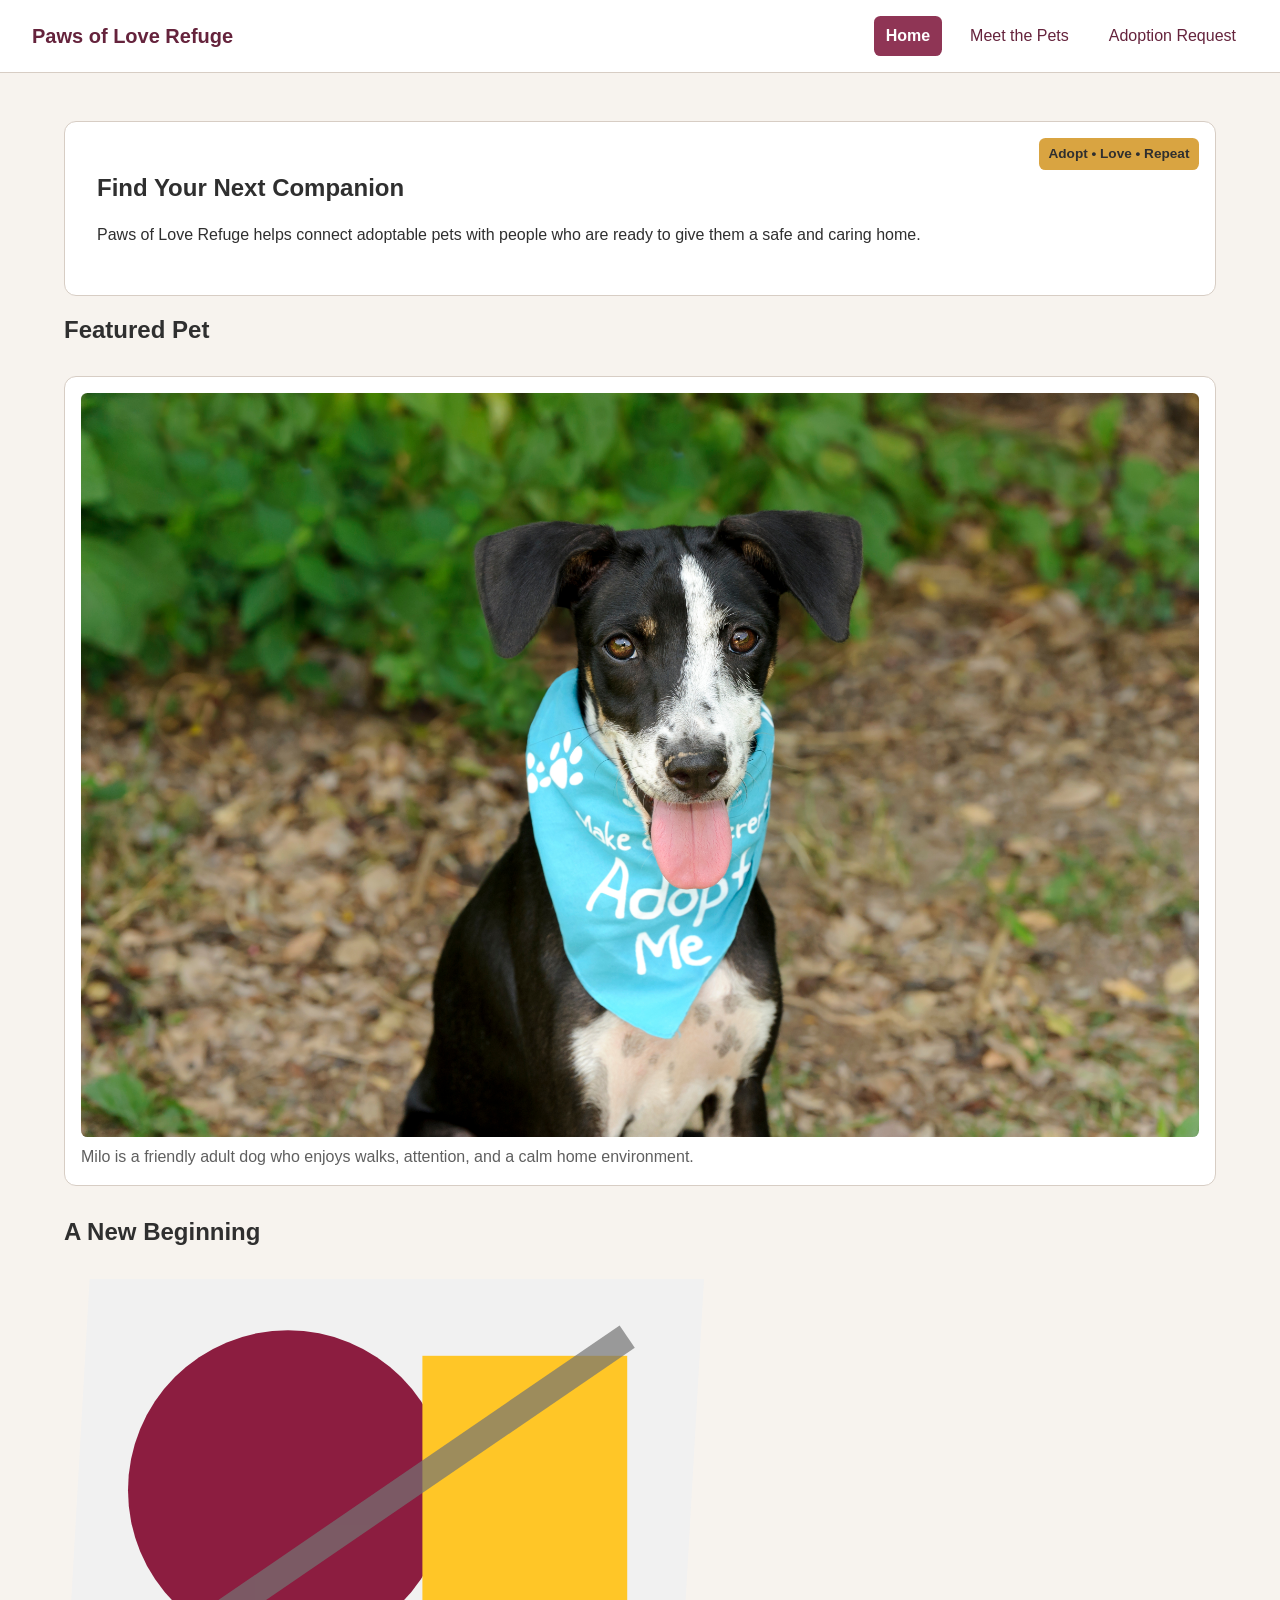
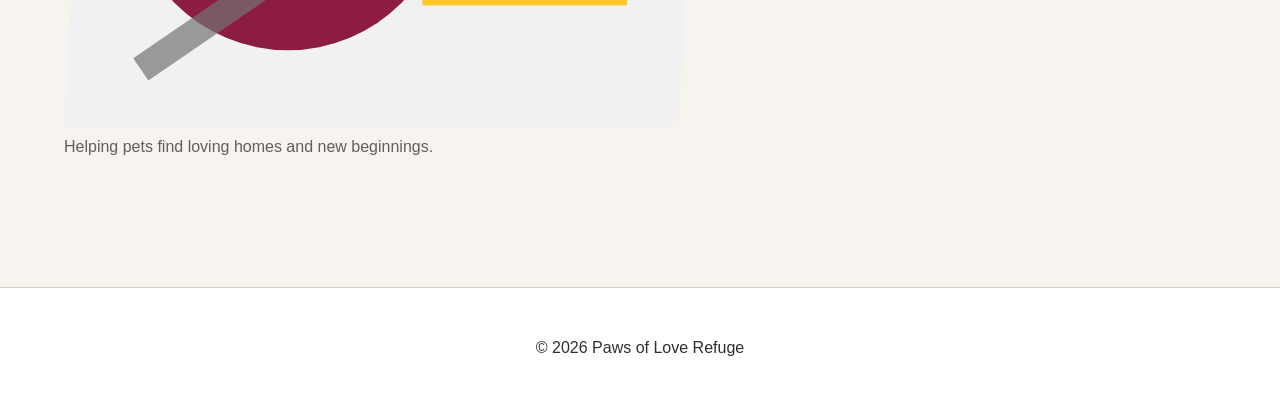
<file: index.html>
<!DOCTYPE html>
<html lang="en">

<head>
    <meta charset="utf-8">
    <meta name="viewport" content="width=device-width, initial-scale=1">
    <meta name="description"
        content="Paws of Love Refuge helps visitors learn about adoptable pets, the adoption process, and how to begin an adoption request.">
    <title>Paws of Love Refuge | Home</title>
    <link rel="stylesheet" href="styles.css">
    <script src="navigation.js" defer></script>
</head>

<body>
    <header class="site-header">
        <a class="site-name" href="index.html">Paws of Love Refuge</a>

        <nav aria-label="Primary navigation">
            <button class="menu-button" type="button" aria-controls="primary-nav" aria-expanded="false" hidden>
                Menu
            </button>

            <ul class="nav-list" id="primary-nav">
                <li><a href="index.html" aria-current="page">Home</a></li>
                <li><a href="pets.html">Meet the Pets</a></li>
                <li><a href="adoption.html">Adoption Request</a></li>
            </ul>
        </nav>
    </header>

    <main id="main">
        <section class="feature-header" aria-labelledby="home-heading">
            <span class="issue-badge">Adopt • Love • Repeat</span>

            <h1 id="home-heading">Find Your Next Companion</h1>

            <p>
                Paws of Love Refuge helps connect adoptable pets with people who are ready to give them a safe and
                caring home.
            </p>
        </section>
        <section aria-labelledby="featured-pet-heading">
            <h2 id="featured-pet-heading">Featured Pet</h2>

            <figure class="featured-pet">
                <img src="images/dog_adopt.jpeg"
                    alt="Black and white dog wearing a blue Adopt Me bandana while sitting outdoors.">

                <figcaption>
                    Milo is a friendly adult dog who enjoys walks, attention, and a calm home environment.
                </figcaption>
            </figure>
        </section>
        <section aria-labelledby="adoption-message-heading">
            <h2 id="adoption-message-heading">A New Beginning</h2>

            <figure class="clipped-treatment">
                <img src="images/adoption_feature.svg" alt="Abstract maroon and gold shelter branding graphic."
                    width="800" height="500">

                <figcaption>
                    Helping pets find loving homes and new beginnings.
                </figcaption>
            </figure>
        </section>
    </main>

    <footer>
        <p>&copy; 2026 Paws of Love Refuge</p>
    </footer>
</body>
<a class="skip-link" href="#main">Skip to main content</a>

</html>
</file>
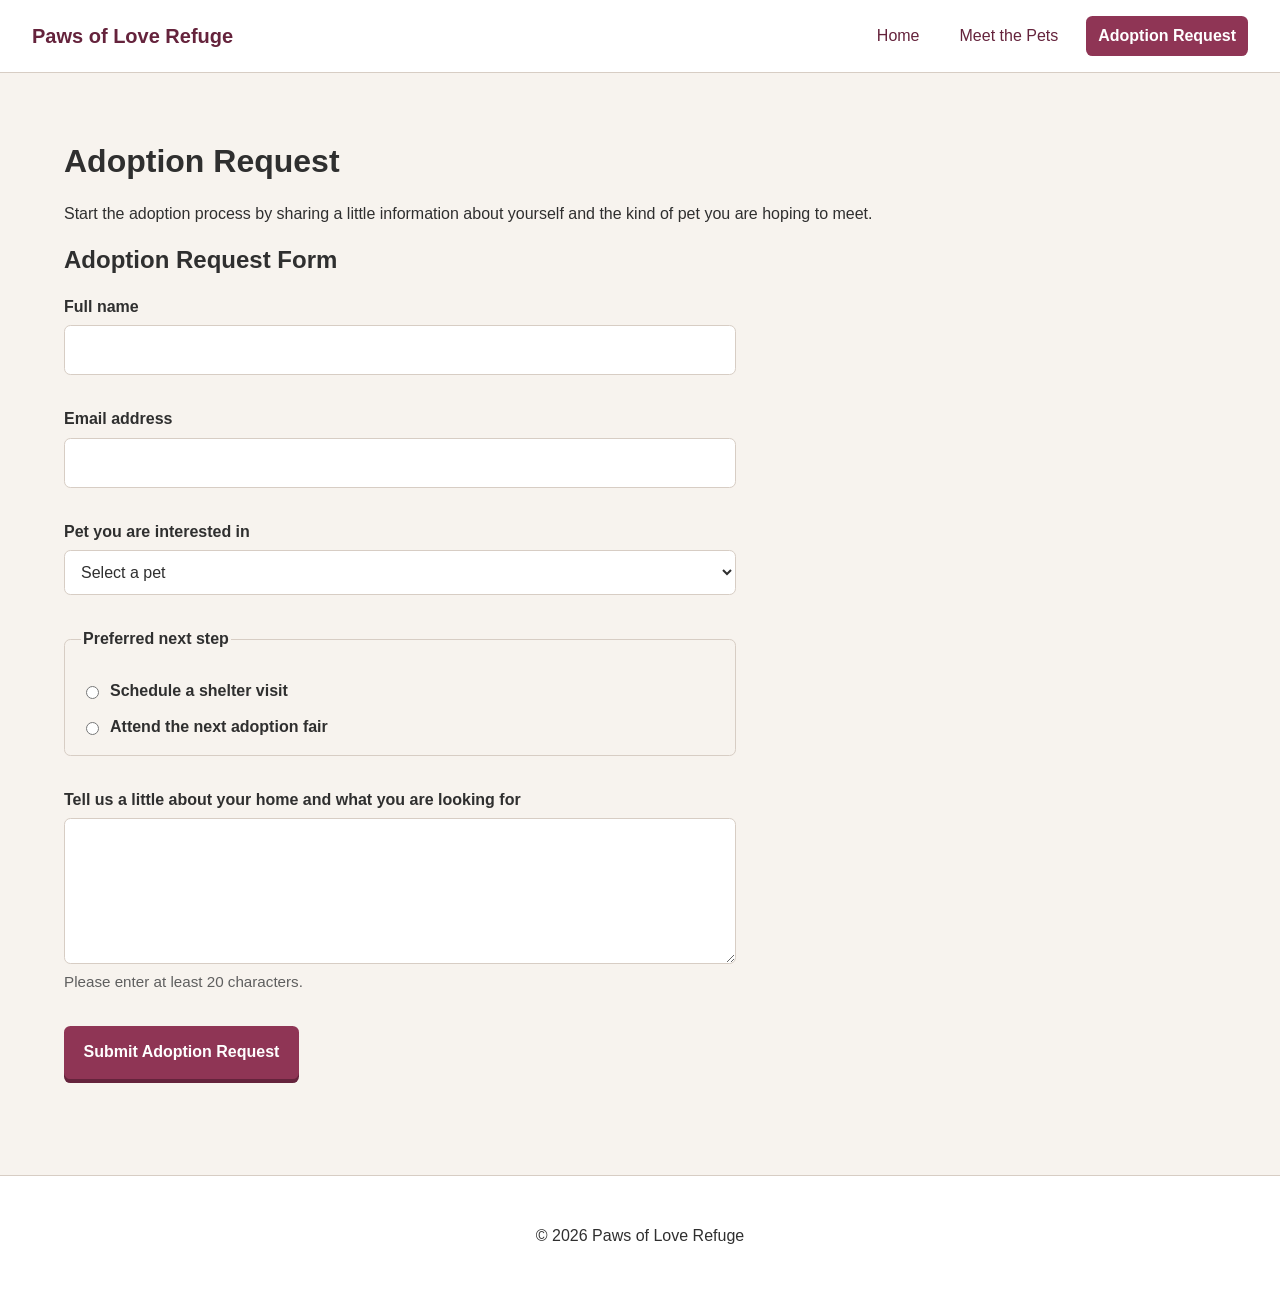
<file: adoption.html>
<!DOCTYPE html>
<html lang="en">

<head>
    <meta charset="utf-8">
    <meta name="viewport" content="width=device-width, initial-scale=1">
    <meta name="description"
        content="Start an adoption request with Paws of Love Refuge by choosing a pet and providing your preferred next step.">
    <title>Paws of Love Refuge | Adoption Request</title>
    <link rel="stylesheet" href="styles.css">
    <script src="navigation.js" defer></script>
</head>

<body>
    <header class="site-header">
        <a class="site-name" href="index.html">Paws of Love Refuge</a>

        <nav aria-label="Primary navigation">
            <button class="menu-button" type="button" aria-controls="primary-nav" aria-expanded="false" hidden>
                Menu
            </button>

            <ul class="nav-list" id="primary-nav">
                <li><a href="index.html">Home</a></li>
                <li><a href="pets.html">Meet the Pets</a></li>
                <li><a href="adoption.html" aria-current="page">Adoption Request</a></li>
            </ul>
        </nav>
    </header>

    <main id="main">
        <h1>Adoption Request</h1>
        <p>Start the adoption process by sharing a little information about yourself and the kind of pet you are hoping
            to meet.</p>
        <section aria-labelledby="request-heading">
            <h2 id="request-heading">Adoption Request Form</h2>

            <form class="adoption-form" action="#" method="post">
                <div class="form-field">
                    <label for="name">Full name</label>
                    <input type="text" id="name" name="name" required>
                </div>

                <div class="form-field">
                    <label for="email">Email address</label>
                    <input type="email" id="email" name="email" required>
                </div>

                <div class="form-field">
                    <label for="pet">Pet you are interested in</label>
                    <select id="pet" name="pet" required>
                        <option value="">Select a pet</option>
                        <option value="milo">Milo</option>
                        <option value="luna">Luna</option>
                        <option value="pepper">Pepper</option>
                    </select>
                </div>

                <fieldset>
                    <legend>Preferred next step</legend>

                    <div class="form-choice">
                        <input type="radio" id="shelter-visit" name="next-step" value="shelter-visit" required>
                        <label for="shelter-visit">Schedule a shelter visit</label>
                    </div>

                    <div class="form-choice">
                        <input type="radio" id="adoption-fair" name="next-step" value="adoption-fair">
                        <label for="adoption-fair">Attend the next adoption fair</label>
                    </div>
                </fieldset>

                <div class="form-field">
                    <label for="message">Tell us a little about your home and what you are looking for</label>
                    <textarea id="message" name="message" rows="5" minlength="20" required></textarea>
                    <p class="form-help">Please enter at least 20 characters.</p>
                </div>

                <button type="submit">Submit Adoption Request</button>
            </form>
        </section>
    </main>

    <footer>
        <p>&copy; 2026 Paws of Love Refuge</p>
    </footer>
</body>
<a class="skip-link" href="#main">Skip to main content</a>

</html>
</file>
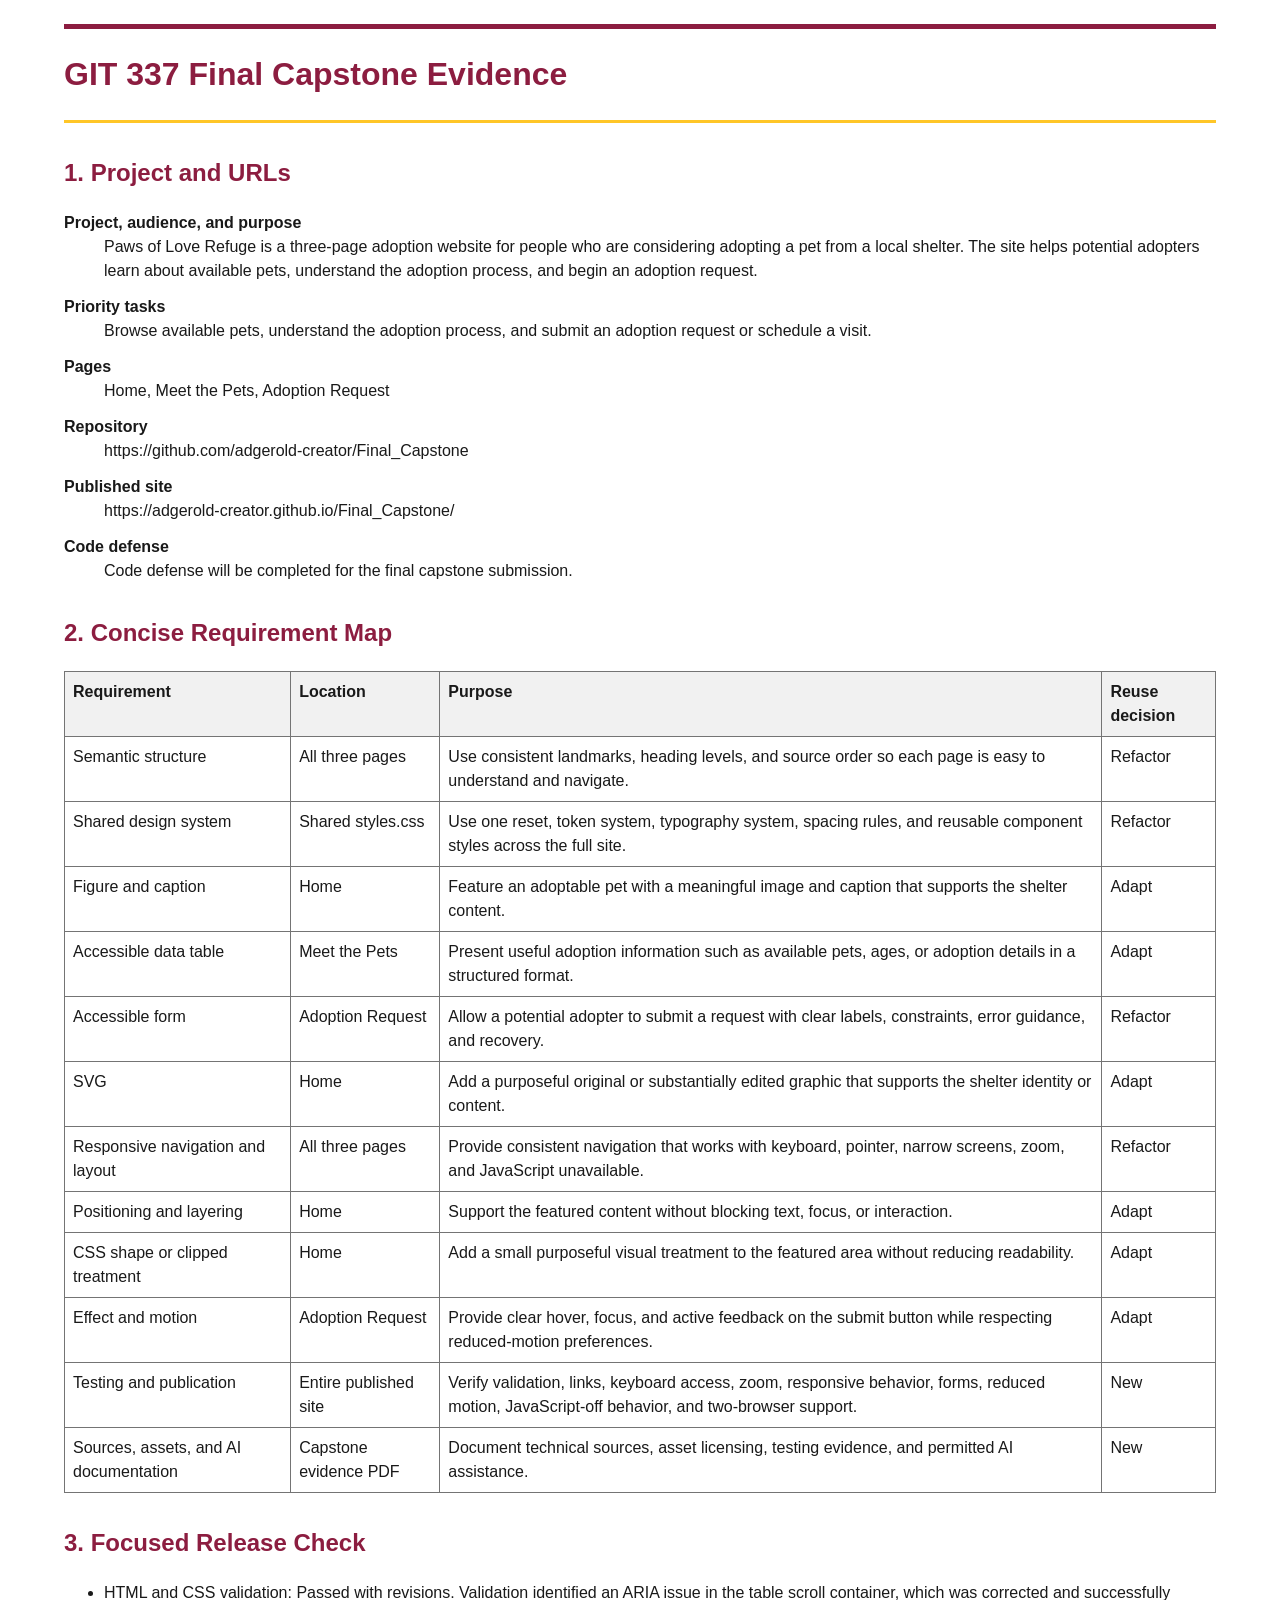
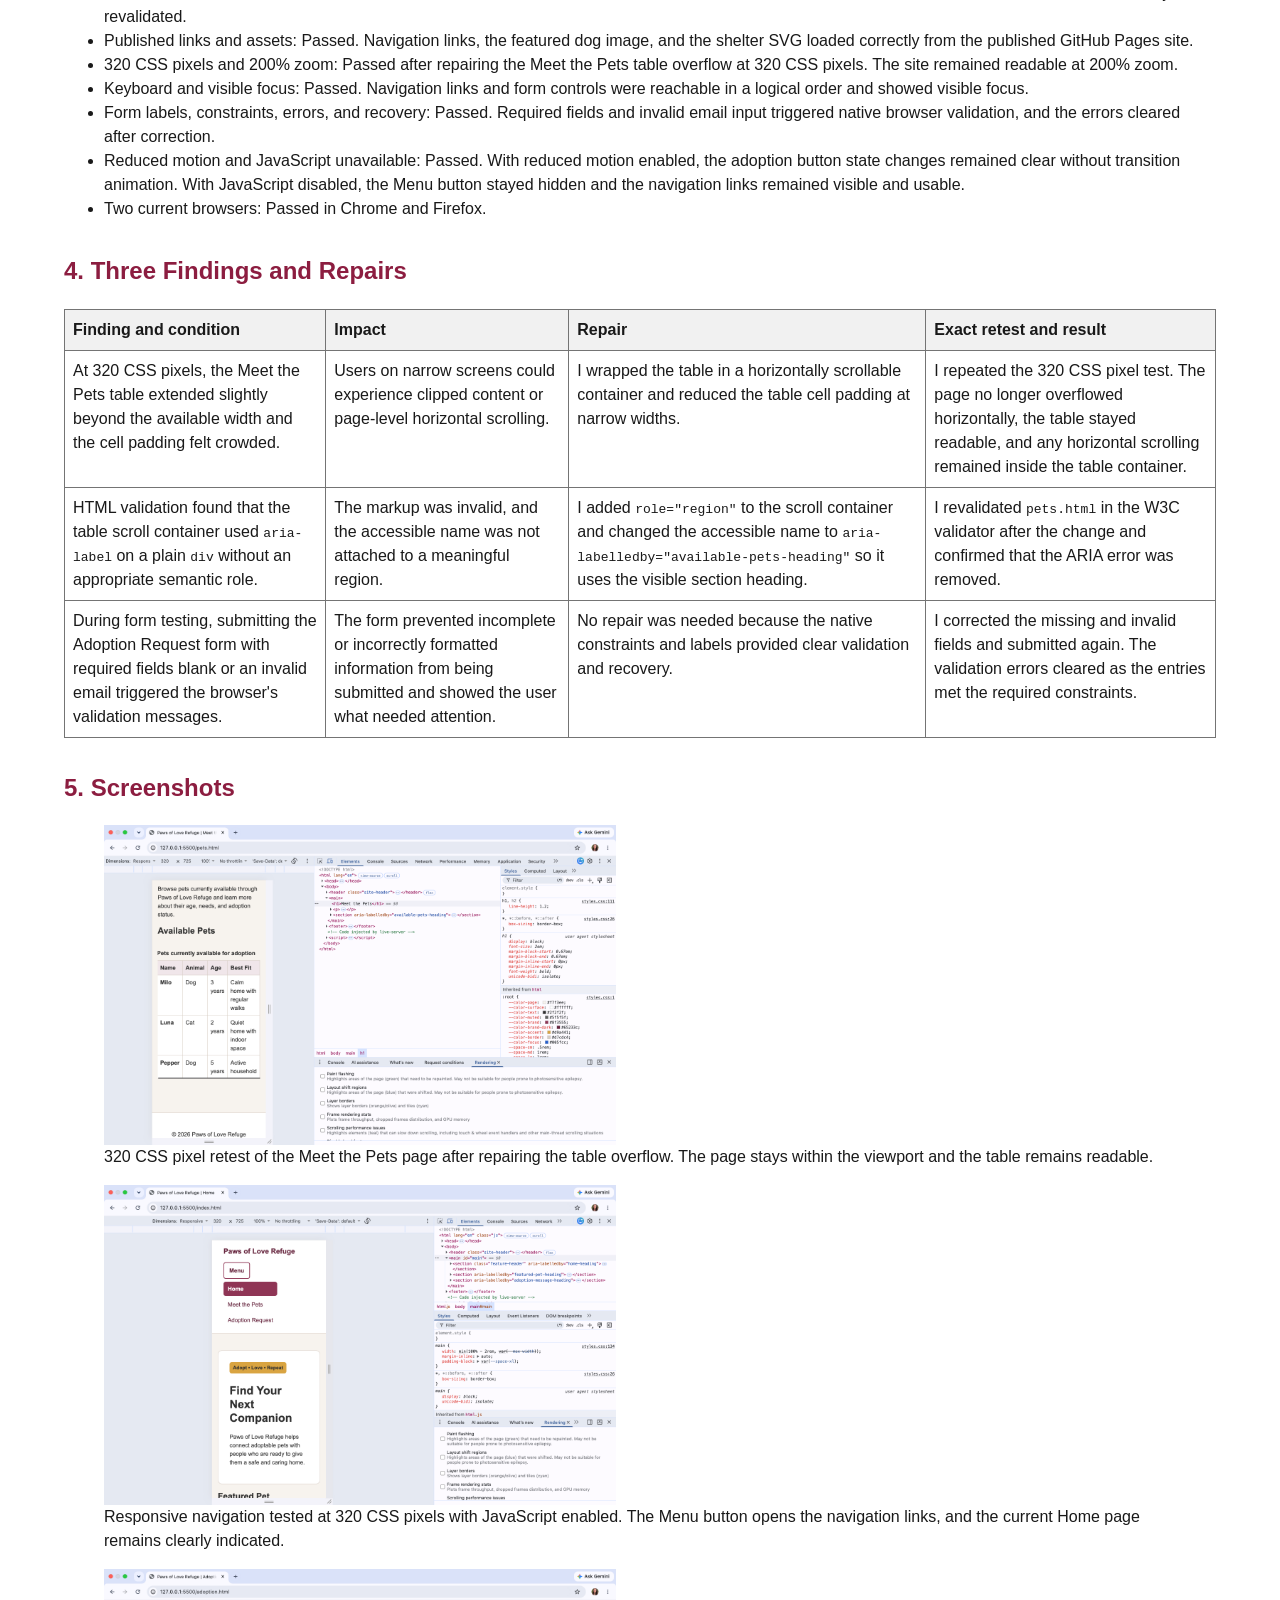
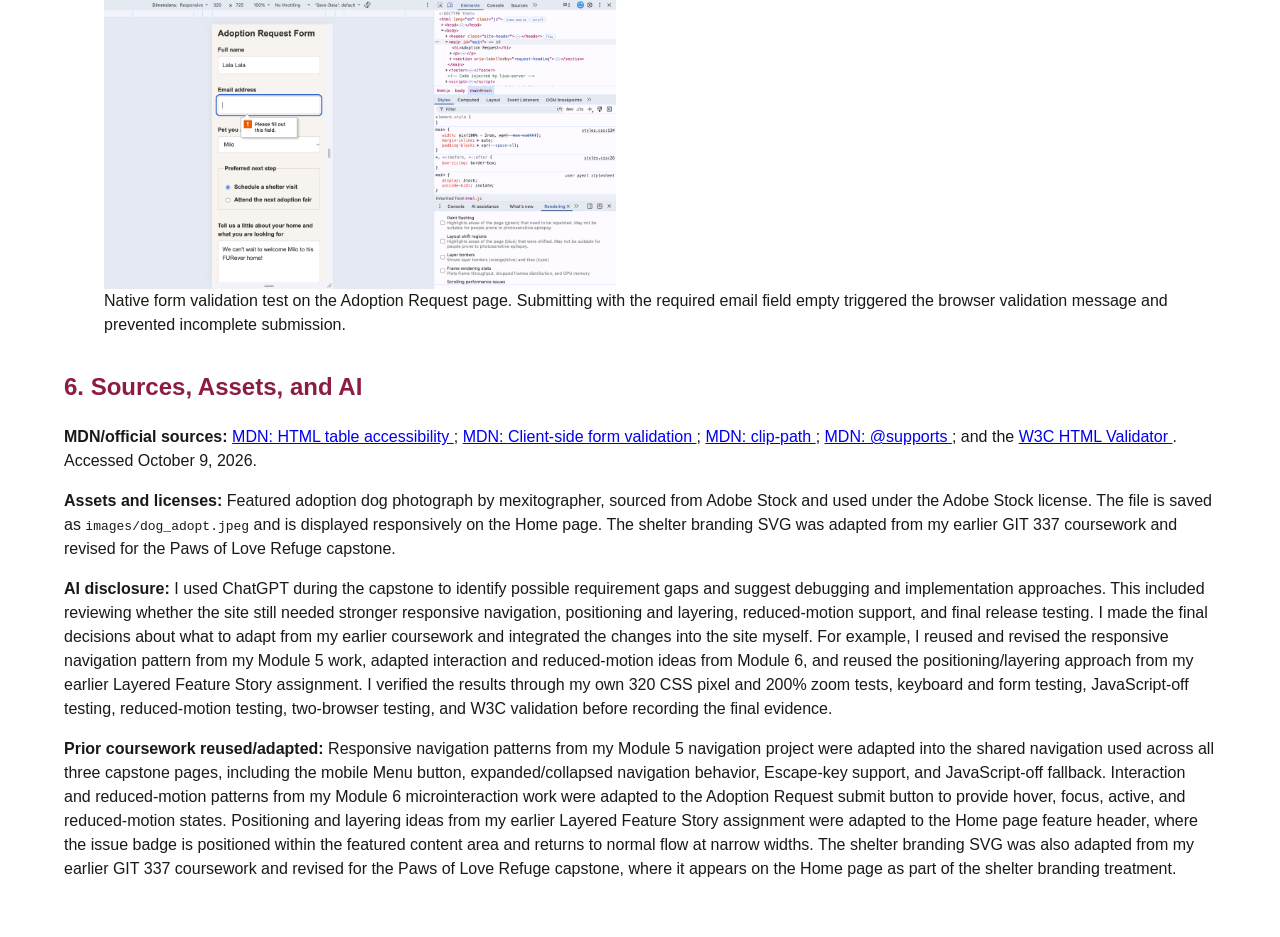
<file: capstone-evidence.html>
<!DOCTYPE html>
<html lang="en">

<head>
    <meta charset="utf-8">
    <meta name="viewport" content="width=device-width,initial-scale=1">
    <title>GIT 337 Capstone Evidence</title>
    <link rel="stylesheet" href="evidence.css">
</head>

<body>
    <header>
        <h1>GIT 337 Final Capstone Evidence</h1>

    </header>
    <main>
        <section>
            <h2>1. Project and URLs</h2>
            <dl>
                <dt>Project, audience, and purpose</dt>
                <dd>Paws of Love Refuge is a three-page adoption website for people who are considering adopting a pet
                    from a local shelter. The site helps potential adopters learn about available pets, understand the
                    adoption process, and begin an adoption request.</dd>
                <dt>Priority tasks</dt>
                <dd>Browse available pets, understand the adoption process, and submit an adoption request or schedule a
                    visit.</dd>
                <dt>Pages</dt>
                <dd>Home, Meet the Pets, Adoption Request</dd>
                <dt>Repository</dt>
                <dd>https://github.com/adgerold-creator/Final_Capstone</dd>
                <dt>Published site</dt>
                <dd>https://adgerold-creator.github.io/Final_Capstone/</dd>
                <dt>Code defense</dt>
                <dd>Code defense will be completed for the final capstone submission.</dd>
            </dl>
        </section>
        <section>
            <h2>2. Concise Requirement Map</h2>
            <table>
                <thead>
                    <tr>
                        <th>Requirement</th>
                        <th>Location</th>
                        <th>Purpose</th>
                        <th>Reuse decision</th>
                    </tr>
                </thead>
                <tbody>
                    <tr>
                        <td>Semantic structure</td>
                        <td>All three pages</td>
                        <td>Use consistent landmarks, heading levels, and source order so each page is easy to
                            understand and navigate.</td>
                        <td>Refactor</td>
                    </tr>
                    <tr>
                        <td>Shared design system</td>
                        <td>Shared styles.css</td>
                        <td>Use one reset, token system, typography system, spacing rules, and reusable component styles
                            across the full site.</td>
                        <td>Refactor</td>
                    </tr>

                    <tr>
                        <td>Figure and caption</td>
                        <td>Home</td>
                        <td>Feature an adoptable pet with a meaningful image and caption that supports the shelter
                            content.</td>
                        <td>Adapt</td>
                    </tr>

                    <tr>
                        <td>Accessible data table</td>
                        <td>Meet the Pets</td>
                        <td>Present useful adoption information such as available pets, ages, or adoption details in a
                            structured format.</td>
                        <td>Adapt</td>
                    </tr>

                    <tr>
                        <td>Accessible form</td>
                        <td>Adoption Request</td>
                        <td>Allow a potential adopter to submit a request with clear labels, constraints, error
                            guidance, and recovery.</td>
                        <td>Refactor</td>
                    </tr>

                    <tr>
                        <td>SVG</td>
                        <td>Home</td>
                        <td>Add a purposeful original or substantially edited graphic that supports the shelter identity
                            or content.</td>
                        <td>Adapt</td>
                    </tr>

                    <tr>
                        <td>Responsive navigation and layout</td>
                        <td>All three pages</td>
                        <td>Provide consistent navigation that works with keyboard, pointer, narrow screens, zoom, and
                            JavaScript unavailable.</td>
                        <td>Refactor</td>
                    </tr>

                    <tr>
                        <td>Positioning and layering</td>
                        <td>Home</td>
                        <td>Support the featured content without blocking text, focus, or interaction.</td>
                        <td>Adapt</td>
                    </tr>

                    <tr>
                        <td>CSS shape or clipped treatment</td>
                        <td>Home</td>
                        <td>Add a small purposeful visual treatment to the featured area without reducing readability.
                        </td>
                        <td>Adapt</td>
                    </tr>

                    <tr>
                        <td>Effect and motion</td>
                        <td>Adoption Request</td>
                        <td>Provide clear hover, focus, and active feedback on the submit button while respecting
                            reduced-motion preferences.</td>
                        <td>Adapt</td>
                    </tr>

                    <tr>
                        <td>Testing and publication</td>
                        <td>Entire published site</td>
                        <td>Verify validation, links, keyboard access, zoom, responsive behavior, forms, reduced motion,
                            JavaScript-off behavior, and two-browser support.</td>
                        <td>New</td>
                    </tr>

                    <tr>
                        <td>Sources, assets, and AI documentation</td>
                        <td>Capstone evidence PDF</td>
                        <td>Document technical sources, asset licensing, testing evidence, and permitted AI assistance.
                        </td>
                        <td>New</td>
                    </tr>

                </tbody>
            </table>
        </section>
        <section>
            <h2>3. Focused Release Check</h2>
            <ul>
                <li>HTML and CSS validation: Passed with revisions. Validation identified an ARIA issue in the table
                    scroll container, which was corrected and successfully revalidated.</li>
                <li>Published links and assets: Passed. Navigation links, the featured dog image, and the shelter SVG
                    loaded correctly from the published GitHub Pages site.</li>
                <li>320 CSS pixels and 200% zoom: Passed after repairing the Meet the Pets table overflow at 320 CSS
                    pixels. The site remained readable at 200% zoom.</li>
                <li>Keyboard and visible focus: Passed. Navigation links and form controls were reachable in a logical
                    order and showed visible focus.</li>
                <li>Form labels, constraints, errors, and recovery: Passed. Required fields and invalid email input
                    triggered native browser validation, and the errors cleared after correction.</li>
                <li>Reduced motion and JavaScript unavailable: Passed. With reduced motion enabled, the adoption button
                    state changes remained clear without transition animation. With JavaScript disabled, the Menu button
                    stayed hidden and the navigation links remained visible and usable.</li>
                <li>Two current browsers: Passed in Chrome and Firefox.</li>
            </ul>
        </section>
        <section>
            <h2>4. Three Findings and Repairs</h2>
            <table>
                <thead>
                    <tr>
                        <th>Finding and condition</th>
                        <th>Impact</th>
                        <th>Repair</th>
                        <th>Exact retest and result</th>
                    </tr>
                </thead>
                <tbody>
                    <tr>
                        <td>At 320 CSS pixels, the Meet the Pets table extended slightly beyond the available width and
                            the cell padding felt crowded.</td>
                        <td>Users on narrow screens could experience clipped content or page-level horizontal scrolling.
                        </td>
                        <td>I wrapped the table in a horizontally scrollable container and reduced the table cell
                            padding at narrow widths.</td>
                        <td>I repeated the 320 CSS pixel test. The page no longer overflowed horizontally, the table
                            stayed readable, and any horizontal scrolling remained inside the table container.</td>
                    </tr>
                    <tr>
                        <td>HTML validation found that the table scroll container used <code>aria-label</code> on a
                            plain <code>div</code> without an appropriate semantic role.</td>
                        <td>The markup was invalid, and the accessible name was not attached to a meaningful region.
                        </td>
                        <td>I added <code>role="region"</code> to the scroll container and changed the accessible name
                            to <code>aria-labelledby="available-pets-heading"</code> so it uses the visible section
                            heading.</td>
                        <td>I revalidated <code>pets.html</code> in the W3C validator after the change and confirmed
                            that the ARIA error was removed.</td>
                    </tr>

                    <tr>
                        <td>During form testing, submitting the Adoption Request form with required fields blank or an
                            invalid email triggered the browser's validation messages.</td>
                        <td>The form prevented incomplete or incorrectly formatted information from being submitted and
                            showed the user what needed attention.</td>
                        <td>No repair was needed because the native constraints and labels provided clear validation and
                            recovery.</td>
                        <td>I corrected the missing and invalid fields and submitted again. The validation errors
                            cleared as the entries met the required constraints.</td>
                    </tr>
                </tbody>
            </table>
        </section>
        <section>
            <h2>5. Screenshots</h2>

            <figure>
                <img src="images/table-320-retest.png"
                    alt="Meet the Pets page tested at a 320 CSS pixel viewport in Chrome DevTools.">

                <figcaption>
                    320 CSS pixel retest of the Meet the Pets page after repairing the table overflow. The page stays
                    within the viewport and the table remains readable.
                </figcaption>
            </figure>
            <figure>
                <img src="images/nav-320-open.png"
                    alt="Home page at a 320 CSS pixel viewport with the responsive navigation menu open.">

                <figcaption>
                    Responsive navigation tested at 320 CSS pixels with JavaScript enabled. The Menu button opens the
                    navigation links, and the current Home page remains clearly indicated.
                </figcaption>
            </figure>

            <figure>
                <img src="images/form-validation.png"
                    alt="Adoption Request form showing the browser's native required-field validation message on the email field.">

                <figcaption>
                    Native form validation test on the Adoption Request page. Submitting with the required email field
                    empty triggered the browser validation message and prevented incomplete submission.
                </figcaption>
            </figure>
        </section>
        <section>
            <h2>6. Sources, Assets, and AI</h2>

            <p><strong>MDN/official sources:</strong>
                <a
                    href="https://developer.mozilla.org/en-US/docs/Learn_web_development/Core/Structuring_content/Table_accessibility">
                    MDN: HTML table accessibility
                </a>;
                <a
                    href="https://developer.mozilla.org/en-US/docs/Learn_web_development/Extensions/Forms/Form_validation">
                    MDN: Client-side form validation
                </a>;
                <a href="https://developer.mozilla.org/en-US/docs/Web/CSS/Reference/Properties/clip-path">
                    MDN: clip-path
                </a>;
                <a href="https://developer.mozilla.org/en-US/docs/Web/CSS/Reference/At-rules/@supports">
                    MDN: @supports
                </a>;
                and the
                <a href="https://validator.w3.org/">
                    W3C HTML Validator
                </a>.
                Accessed October 9, 2026.
            </p>

            <p><strong>Assets and licenses:</strong>
                Featured adoption dog photograph by mexitographer, sourced from Adobe Stock and used under the Adobe
                Stock license.
                The file is saved as <code>images/dog_adopt.jpeg</code> and is displayed responsively on the Home page.
                The shelter branding SVG was adapted from my earlier GIT 337 coursework and revised for the Paws of Love
                Refuge capstone.
            </p>

            <p><strong>AI disclosure:</strong>
                I used ChatGPT during the capstone to identify possible requirement gaps and suggest debugging and
                implementation approaches. This included reviewing whether the site still needed stronger responsive
                navigation, positioning and layering, reduced-motion support, and final release testing. I made the
                final decisions about what to adapt from my earlier coursework and integrated the changes into the site
                myself. For example, I reused and revised the responsive navigation pattern from my Module 5 work,
                adapted interaction and reduced-motion ideas from Module 6, and reused the positioning/layering approach
                from my earlier Layered Feature Story assignment. I verified the results through my own 320 CSS pixel
                and 200% zoom tests, keyboard and form testing, JavaScript-off testing, reduced-motion testing,
                two-browser testing, and W3C validation before recording the final evidence.
            </p>
            <p><strong>Prior coursework reused/adapted:</strong>
                Responsive navigation patterns from my Module 5 navigation project were adapted into the shared
                navigation used across all three capstone pages, including the mobile Menu button, expanded/collapsed
                navigation behavior, Escape-key support, and JavaScript-off fallback. Interaction and reduced-motion
                patterns from my Module 6 microinteraction work were adapted to the Adoption Request submit button to
                provide hover, focus, active, and reduced-motion states. Positioning and layering ideas from my earlier
                Layered Feature Story assignment were adapted to the Home page feature header, where the issue badge is
                positioned within the featured content area and returns to normal flow at narrow widths. The shelter
                branding SVG was also adapted from my earlier GIT 337 coursework and revised for the Paws of Love Refuge
                capstone, where it appears on the Home page as part of the shelter branding treatment.
            </p>
        </section>

    </main>
</body>

</html>
</file>
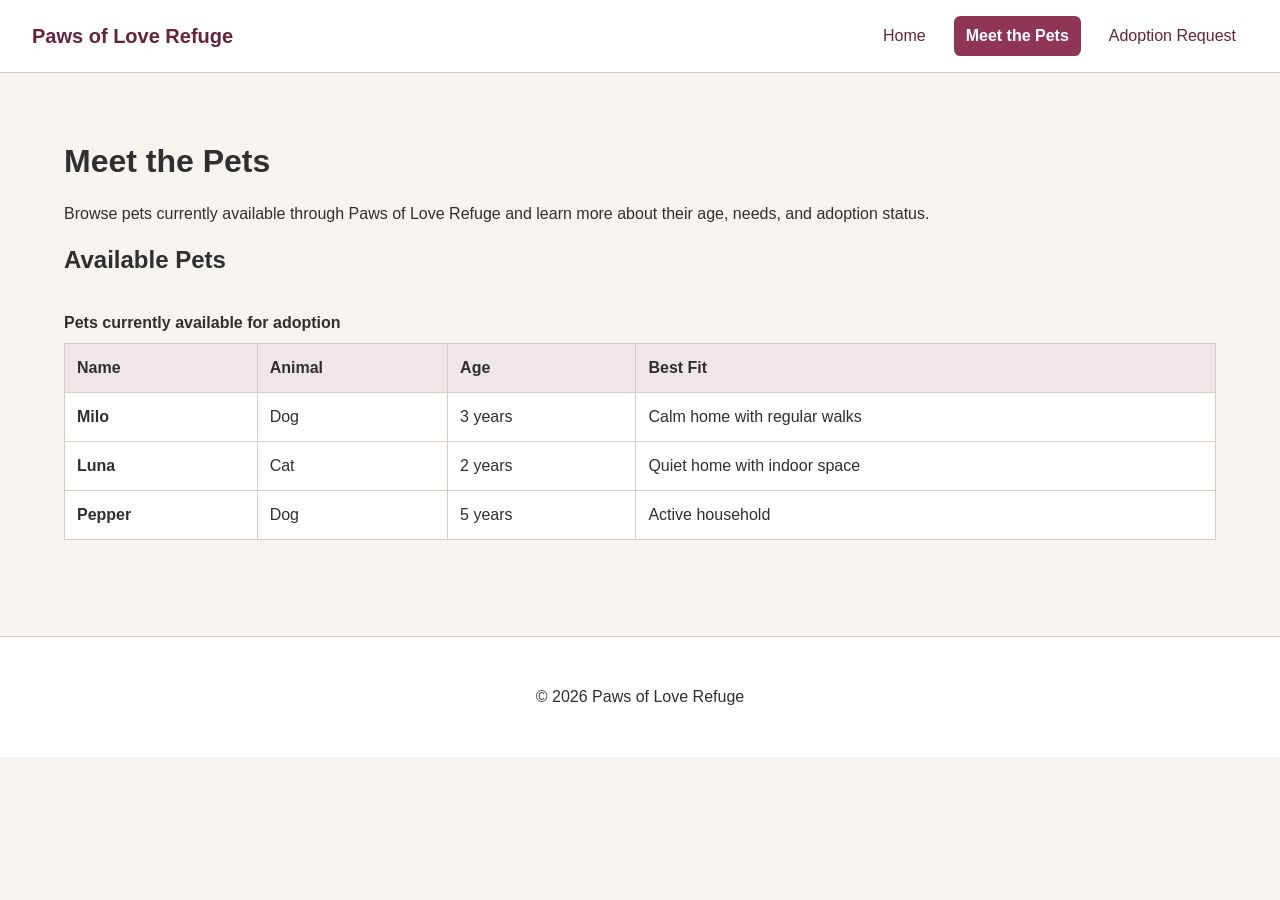
<file: pets.html>
<!DOCTYPE html>
<html lang="en">

<head>
    <meta charset="utf-8">
    <meta name="viewport" content="width=device-width, initial-scale=1">
    <meta name="description"
        content="Browse pets currently available for adoption at Paws of Love Refuge and learn which homes may be the best fit.">
    <title>Paws of Love Refuge | Meet the Pets</title>
    <link rel="stylesheet" href="styles.css">
    <script src="navigation.js" defer></script>
</head>

<body>
    <header class="site-header">
        <a class="site-name" href="index.html">Paws of Love Refuge</a>

        <nav aria-label="Primary navigation">
            <button class="menu-button" type="button" aria-controls="primary-nav" aria-expanded="false" hidden>
                Menu
            </button>

            <ul class="nav-list" id="primary-nav">
                <li><a href="index.html">Home</a></li>
                <li><a href="pets.html" aria-current="page">Meet the Pets</a></li>
                <li><a href="adoption.html">Adoption Request</a></li>
            </ul>
        </nav>
    </header>

    <main id="main">
        <h1>Meet the Pets</h1>
        <p>Browse pets currently available through Paws of Love Refuge and learn more about their age, needs, and
            adoption status.</p>
        <section aria-labelledby="available-pets-heading">
            <h2 id="available-pets-heading">Available Pets</h2>
            <div class="table-scroll" tabindex="0" role="region" aria-labelledby="available-pets-heading">
                <table class="pets-table">
                    <caption>Pets currently available for adoption</caption>
                    <thead>
                        <tr>
                            <th scope="col">Name</th>
                            <th scope="col">Animal</th>
                            <th scope="col">Age</th>
                            <th scope="col">Best Fit</th>
                        </tr>
                    </thead>
                    <tbody>
                        <tr>
                            <th scope="row">Milo</th>
                            <td>Dog</td>
                            <td>3 years</td>
                            <td>Calm home with regular walks</td>
                        </tr>
                        <tr>
                            <th scope="row">Luna</th>
                            <td>Cat</td>
                            <td>2 years</td>
                            <td>Quiet home with indoor space</td>
                        </tr>
                        <tr>
                            <th scope="row">Pepper</th>
                            <td>Dog</td>
                            <td>5 years</td>
                            <td>Active household</td>
                        </tr>
                    </tbody>
                </table>
            </div>
        </section>
    </main>

    <footer>
        <p>&copy; 2026 Paws of Love Refuge</p>
    </footer>
</body>
<a class="skip-link" href="#main">Skip to main content</a>

</html>
</file>
<file: styles.css>
:root {
    --color-page: #f7f3ee;
    --color-surface: #ffffff;
    --color-text: #2f2f2f;
    --color-muted: #5f5f5f;
    --color-brand: #8f3555;
    --color-brand-dark: #65233c;
    --color-accent: #d9a441;
    --color-border: #d7cdc4;
    --color-focus: #005fcc;

    --space-sm: .5rem;
    --space-md: 1rem;
    --space-lg: 2rem;
    --space-xl: 3rem;

    --radius-sm: .4rem;
    --radius-md: .75rem;

    --font-body: Arial, sans-serif;
    --max-width: 72rem;
}

*,
*::before,
*::after {
    box-sizing: border-box;
}

html {
    font-family: var(--font-body);
    line-height: 1.5;
    background: var(--color-page);
    color: var(--color-text);
}

body {
    margin: 0;
}

img,
svg {
    max-width: 100%;
    height: auto;
}

a {
    color: var(--color-brand-dark);
}

a:focus-visible,
button:focus-visible,
input:focus-visible,
select:focus-visible,
textarea:focus-visible,
summary:focus-visible {
    outline: .2rem solid var(--color-focus);
    outline-offset: .2rem;
}

.site-header {
    display: flex;
    flex-wrap: wrap;
    justify-content: space-between;
    align-items: center;
    gap: var(--space-md);
    padding: var(--space-md) var(--space-lg);
    background: var(--color-surface);
    border-bottom: 1px solid var(--color-border);
}

.site-name {
    font-size: 1.25rem;
    font-weight: 700;
    text-decoration: none;
}

/* Skip link */
.skip-link {
    position: absolute;
    left: -9999px;
    top: 0;
    padding: .75rem 1rem;
    background: var(--color-surface);
    color: var(--color-text);
    z-index: 1000;
}

.skip-link:focus {
    left: 1rem;
    top: 1rem;
}

/* Primary navigation */
.nav-list {
    display: flex;
    flex-wrap: wrap;
    gap: var(--space-md);
    margin: 0;
    padding: 0;
    list-style: none;
}

.nav-list a {
    display: inline-block;
    padding: .5rem .75rem;
    border-radius: var(--radius-sm);
    text-decoration: none;
}

.nav-list a:hover {
    background: #f0e6ea;
}

.nav-list a[aria-current="page"] {
    background: var(--color-brand);
    color: #fff;
    font-weight: 700;
}

/* Hidden on wide screens */
.menu-button {
    display: none;
    padding: .6rem .9rem;
    border: 2px solid var(--color-brand);
    border-radius: var(--radius-sm);
    background: var(--color-surface);
    color: var(--color-brand-dark);
    font: inherit;
    font-weight: 700;
    cursor: pointer;
}

main {
    width: min(100% - 2rem, var(--max-width));
    margin-inline: auto;
    padding-block: var(--space-xl);
}

h1,
h2 {
    line-height: 1.2;
}

.feature-header {
    position: relative;
    padding: var(--space-lg);
    background: var(--color-surface);
    border: 1px solid var(--color-border);
    border-radius: var(--radius-md);
}

.issue-badge {
    position: absolute;
    top: 1rem;
    right: 1rem;
    padding: .35rem .6rem;
    border-radius: var(--radius-sm);
    background: var(--color-accent);
    color: var(--color-text);
    font-size: .85rem;
    font-weight: 700;
}

.featured-pet {
    margin: var(--space-lg) 0;
    padding: var(--space-md);
    background: var(--color-surface);
    border: 1px solid var(--color-border);
    border-radius: var(--radius-md);
}

.featured-pet img {
    display: block;
    width: 100%;
    border-radius: var(--radius-sm);
}

.featured-pet figcaption {
    margin-top: var(--space-sm);
    color: var(--color-muted);
}

/* Available pets table */
.pets-table {
    width: 100%;
    border-collapse: collapse;
    margin-top: var(--space-md);
    background: var(--color-surface);
}

.pets-table caption {
    margin-bottom: var(--space-sm);
    font-weight: 700;
    text-align: left;
}

.pets-table th,
.pets-table td {
    padding: .75rem;
    border: 1px solid var(--color-border);
    text-align: left;
    vertical-align: top;
}

.pets-table thead {
    background: #f0e6ea;
}

.pets-table tbody th {
    font-weight: 700;
}

.table-scroll {
    max-width: 100%;
    overflow-x: auto;
}

@media (max-width: 40rem) {
    .site-header {
        align-items: flex-start;
    }

    .menu-button {
        display: inline-block;
    }

    .nav-list {
        width: 100%;
        flex-direction: column;
        gap: .25rem;
        margin-top: var(--space-sm);
    }

    .nav-list a {
        width: 100%;
    }

    .js .nav-list[data-open="false"] {
        display: none;
    }

    .js .nav-list[data-open="true"] {
        display: flex;
    }

    .pets-table th,
    .pets-table td {
        padding: .5rem;
    }

    .issue-badge {
        position: static;
        display: inline-block;
        margin-bottom: var(--space-sm);
    }
}

/* Adoption form */
.adoption-form {
    display: grid;
    gap: var(--space-lg);
    max-width: 42rem;
}

.form-field {
    display: grid;
    gap: .4rem;
}

.adoption-form label,
.adoption-form legend {
    font-weight: 700;
}

.adoption-form input,
.adoption-form select,
.adoption-form textarea {
    width: 100%;
    padding: .75rem;
    border: 1px solid var(--color-border);
    border-radius: var(--radius-sm);
    font: inherit;
    background: var(--color-surface);
    color: var(--color-text);
}

.adoption-form fieldset {
    margin: 0;
    padding: var(--space-md);
    border: 1px solid var(--color-border);
    border-radius: var(--radius-sm);
}

.form-choice {
    display: flex;
    gap: .5rem;
    align-items: center;
    margin-top: .75rem;
}

.form-choice input {
    width: auto;
}

.form-help {
    margin: 0;
    color: var(--color-muted);
    font-size: .95rem;
}

.adoption-form button {
    width: fit-content;
    padding: .8rem 1.1rem;
    border: 2px solid var(--color-brand);
    border-radius: var(--radius-sm);
    background: var(--color-brand);
    color: #fff;
    font: inherit;
    font-weight: 700;
    cursor: pointer;
    box-shadow: 0 .25rem 0 var(--color-brand-dark);
    transition:
        transform 160ms ease-out,
        box-shadow 160ms ease-out;
}

.adoption-form button:hover,
.adoption-form button:focus-visible {
    transform: translateY(-.15rem);
    box-shadow: 0 .4rem 0 var(--color-brand-dark);
}

.adoption-form button:active {
    transform: translateY(.1rem);
    box-shadow: 0 .1rem 0 var(--color-brand-dark);
}

.adoption-form button:hover {
    background: var(--color-brand-dark);
}

/* Shelter branding graphic */
.clipped-treatment {
    margin: var(--space-lg) 0;
}

.clipped-treatment img {
    display: block;
    width: 100%;
    max-width: 40rem;
}

@supports (clip-path: polygon(0 0)) {
    .clipped-treatment img {
        clip-path: polygon(4% 0, 100% 0, 96% 100%, 0 100%);
    }
}

.clipped-treatment figcaption {
    margin-top: var(--space-sm);
    color: var(--color-muted);
}

footer {
    margin-top: var(--space-xl);
    padding: var(--space-lg);
    text-align: center;
    background: var(--color-surface);
    border-top: 1px solid var(--color-border);
}


@media (prefers-reduced-motion: reduce) {
    .adoption-form button {
        transition: none;
    }
}
</file>
<file: evidence.css>
:root { 
    color-scheme: light; 
    font-family: Arial, Helvetica, sans-serif; 
    line-height: 1.5; color: #191919; 
}
body { 
    max-width: 72rem; 
    margin: 0 auto; 
    padding: 1.5rem; 
}
header { 
    border-top: .35rem solid #8c1d40; 
    border-bottom: .2rem solid #ffc627; 
}
h1, h2 { 
    color: #8c1d40; 
}
section { 
    margin-block: 2rem; 
    break-inside: avoid; 
}
table { 
    width: 100%; 
    border-collapse: collapse; 
}
th, td { 
    border: 1px solid #747474; 
    padding: .5rem; 
    text-align: left; 
    vertical-align: top; 
}
th { 
    background: #f1f1f1; 
}
dt { 
    font-weight: 700; 
}
dd { 
    margin-block-end: .75rem; 
}
@media print { 
    body { 
        max-width: none; 
        padding: 0; 
    } 
    a { 
        color: #191919; 
    } 
}

figure img {
  display: block;
  width: 100%;
  max-width: 32rem;
  height: auto;
}
</file>
